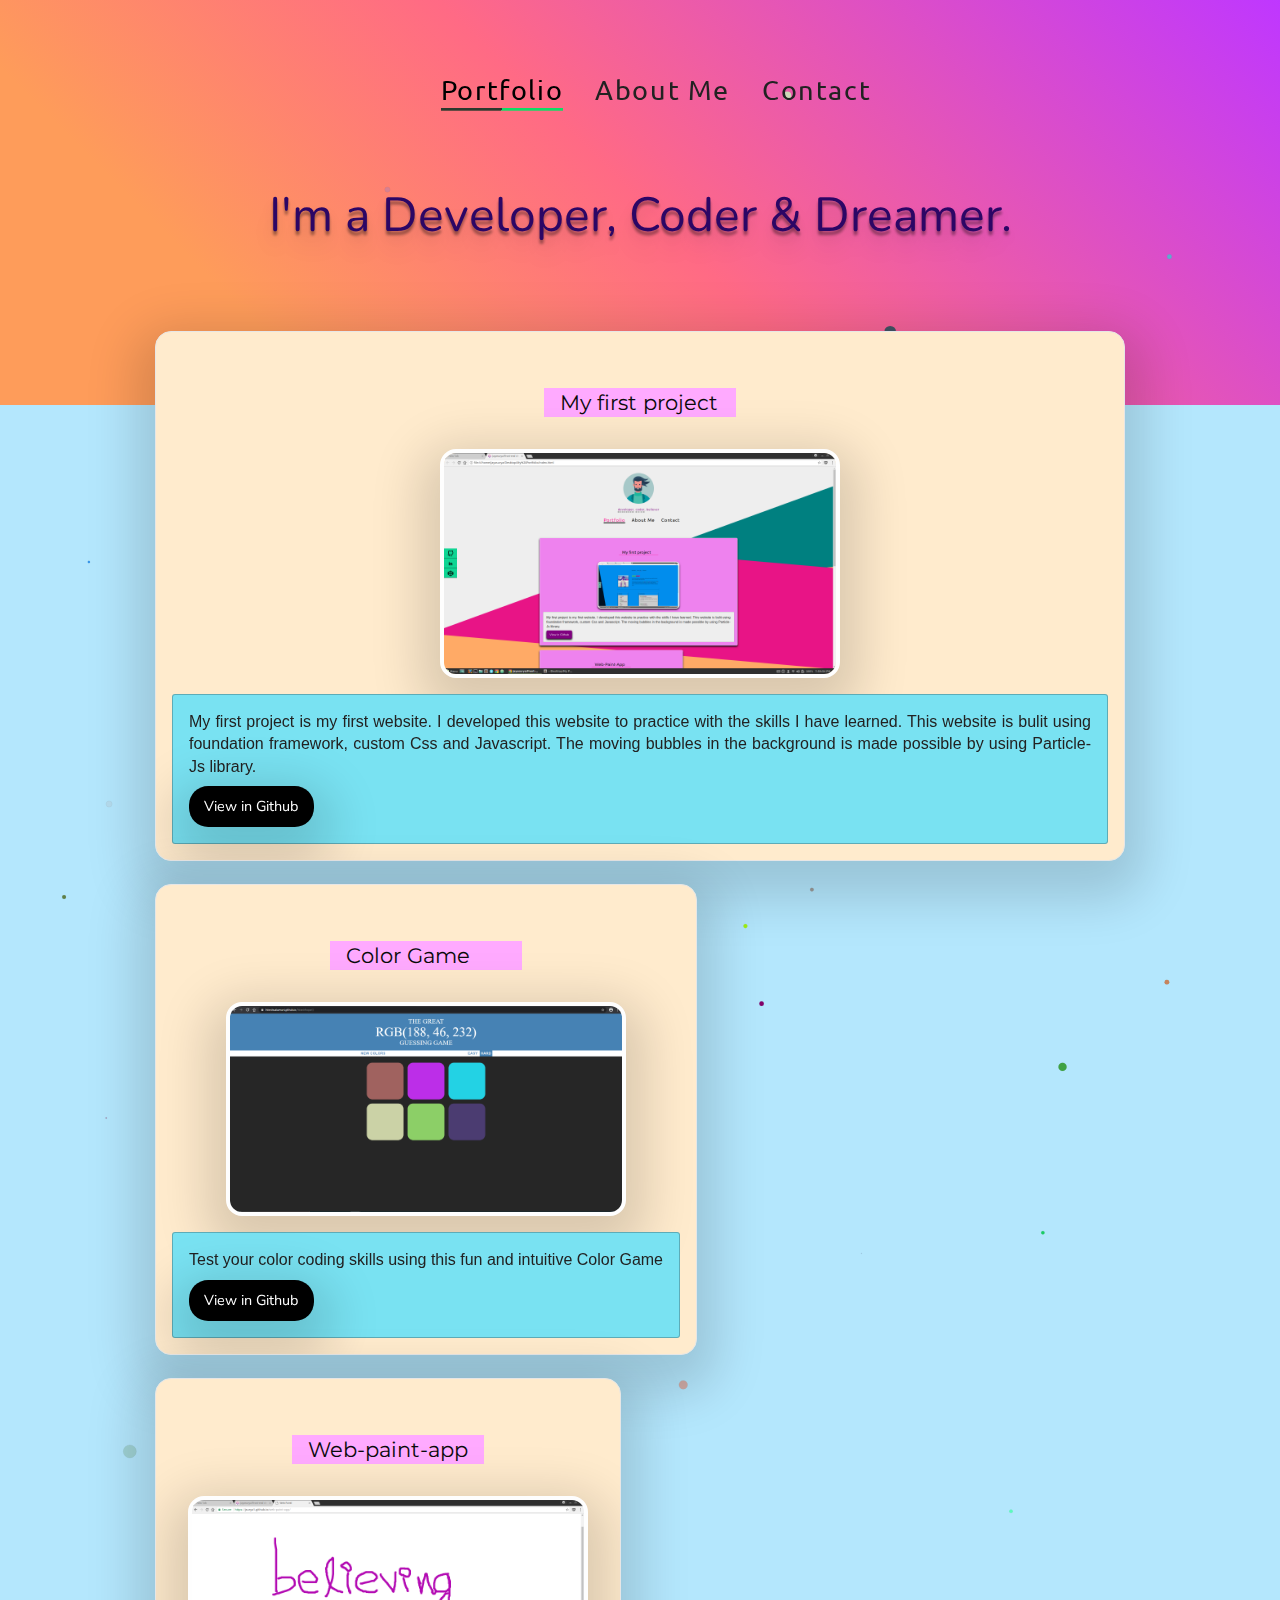
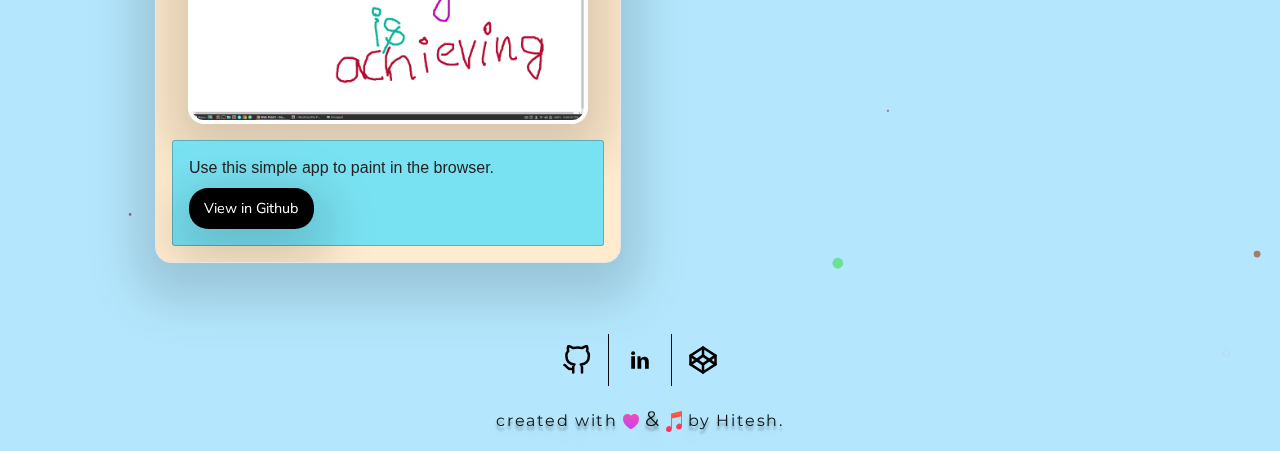
<file: index.html>
<!doctype html>
<html class="no-js" lang="en" dir="ltr">

<head>
  <meta charset="utf-8">
  <meta http-equiv="x-ua-compatible" content="ie=edge">
  <meta name="viewport" content="width=device-width, initial-scale=1.0">
  <link rel="shortcut icon" href="images/favicon.ico" type="image/x-icon">
  <link rel="icon" href="images/favicon.ico" type="image/x-icon">
  <title>Hitesh/Front-end developer</title>
  <link href="https://fonts.googleapis.com/css?family=Montserrat|Nunito|Ubuntu" rel="stylesheet">
  <link rel="stylesheet" href="css/foundation.css">
  <link rel="stylesheet" href="css/app.css">
</head>

<body>

  <div class="overlay1"></div>
  <div class="container">
    <div id="particles-js"></div>
    <!--Header-Nav-->
    <div class="sidebar">
      <div class="row">
        <div class="column">
          <div class="header-nav">
            <div class="menu-centered">
              <ul class="menu menu-hover-lines">
                <li class="active">
                  <a href="index.html">Portfolio</a>
                </li>
                <li> 
                  <a href="about.html">About Me</a>
                </li>
                <li>
                  <a href="contact.html">Contact</a>
                </li>
              </ul>
            </div>
          </div>
        </div>
      </div>
    </div>

    <div class="content">
      <div class="row">
        <div class="small-12 columns who-am-i">
          I'm a Developer, Coder &amp; Dreamer.
        </div>
      </div>


      <!--Projects-->


      <div class="row column">
        <div class="card callout primary box">
          <br>
          <div class="card-section">
            <h1 class="float-center">My first project</h1>
          </div>
          <div class="card-section">
            <img src="images/pj-1.png" width="400" class="float-center box thumbnail">
          </div>
          <div class="card-section callout secondary">
            <h6 class="text-justify">My first project is my first website. I developed this website to practice with the skills I have learned. This
              website is bulit using foundation framework, custom Css and Javascript. The moving bubbles in the background
              is made possible by using Particle-Js library.
            </h6>
            <a href="https://github.com/hiteshsakamuri/hiteshsakamuri.github.io" target="_blank" class="button box">View in Github</a>
          </div>
        </div>
        <br>

        <div class="card callout primary box">
          <br>
          <div class="card-section">
            <h1 class="float-center">Color Game</h1>
          </div>
          <div class="card-section">
            <img src="images/color.PNG" width="400" class="float-center box thumbnail">
          </div>
          <div class="card-section callout secondary">
            <h6 class="text-justify">Test your color coding skills using this fun and intuitive Color Game</h6>
            <a href="https://github.com/hiteshsakamuri/hiteshhope1" target="_blank" class="button box">View in Github</a>
          </div>
        </div>
        <br>

        <div class="card callout primary box">
          <br>
          <div class="card-section">
            <h1 class="float-center">Web-paint-app</h1>
          </div>
          <div class="card-section">
            <img src="images/pj-3.png" width="400" class="float-center box thumbnail">
          </div>
          <div class="card-section callout secondary">
            <h6 class="text-justify">Use this simple app to paint in the browser.</h6>
            <a href="https://github.com/hiteshsakamuri/web-paint-app" target="_blank" class="button box">View in Github</a>
          </div>
        </div>
        <br>
      </div>
    </div>


    <!--Footer-->
    <div class=footer-sidebar>
      <div class="row">
        <div class="column">
          <div class="footer-nav">
            <div class="menu-centered">
              <ul class="menu">
                <li>
                  <span data-tooltip aria-haspopup="true" data-options="disable_for_touch:true" class="has-tip [tip-right] [radius round]"
                    title="Github">
                    <a href="https://github.com/hiteshsakamuri" target="_blank">
                      <img src="images/github.svg" width=30 alt="">
                    </a>
                  </span>
                </li>

                <li>
                  <span data-tooltip aria-haspopup="true" data-options="disable_for_touch:true" class="has-tip [tip-right] [radius round]"
                    title="Linkedin">
                    <a href="https://www.linkedin.com/in/hiteshsakamuri/" target="_blank">
                      <img src="images/linkedin.svg" width=30 alt="">
                    </a>
                  </span>
                </li>

                <li>
                  <span data-tooltip aria-haspopup="true" data-options="disable_for_touch:true" class="has-tip [tip-right] [radius round]"
                    title="Codepen">
                    <a href="https://codepen.io/Surya1/" target="_blank">
                      <img src="images/codepen.svg" width=30 alt="">
                    </a>
                  </span>
                </li>
              </ul>
            </div>
          </div>
        </div>
      </div>
    </div>
  </div>

  <div class="bottom-text">
    <p> created with
      <img src="images/heart.svg" alt="heart icon">
      <span> &amp;</span>
      <img src="images/music.svg" alt="music icon"> by Hitesh.</p>
  </div>


  <script src="js/vendor/jquery.js"></script>
  <script src="js/vendor/what-input.js"></script>
  <script src="js/vendor/foundation.js"></script>
  <script src="js/particles.js"></script>
  <script src="js/app.js"></script>
</body>

</html>
</file>
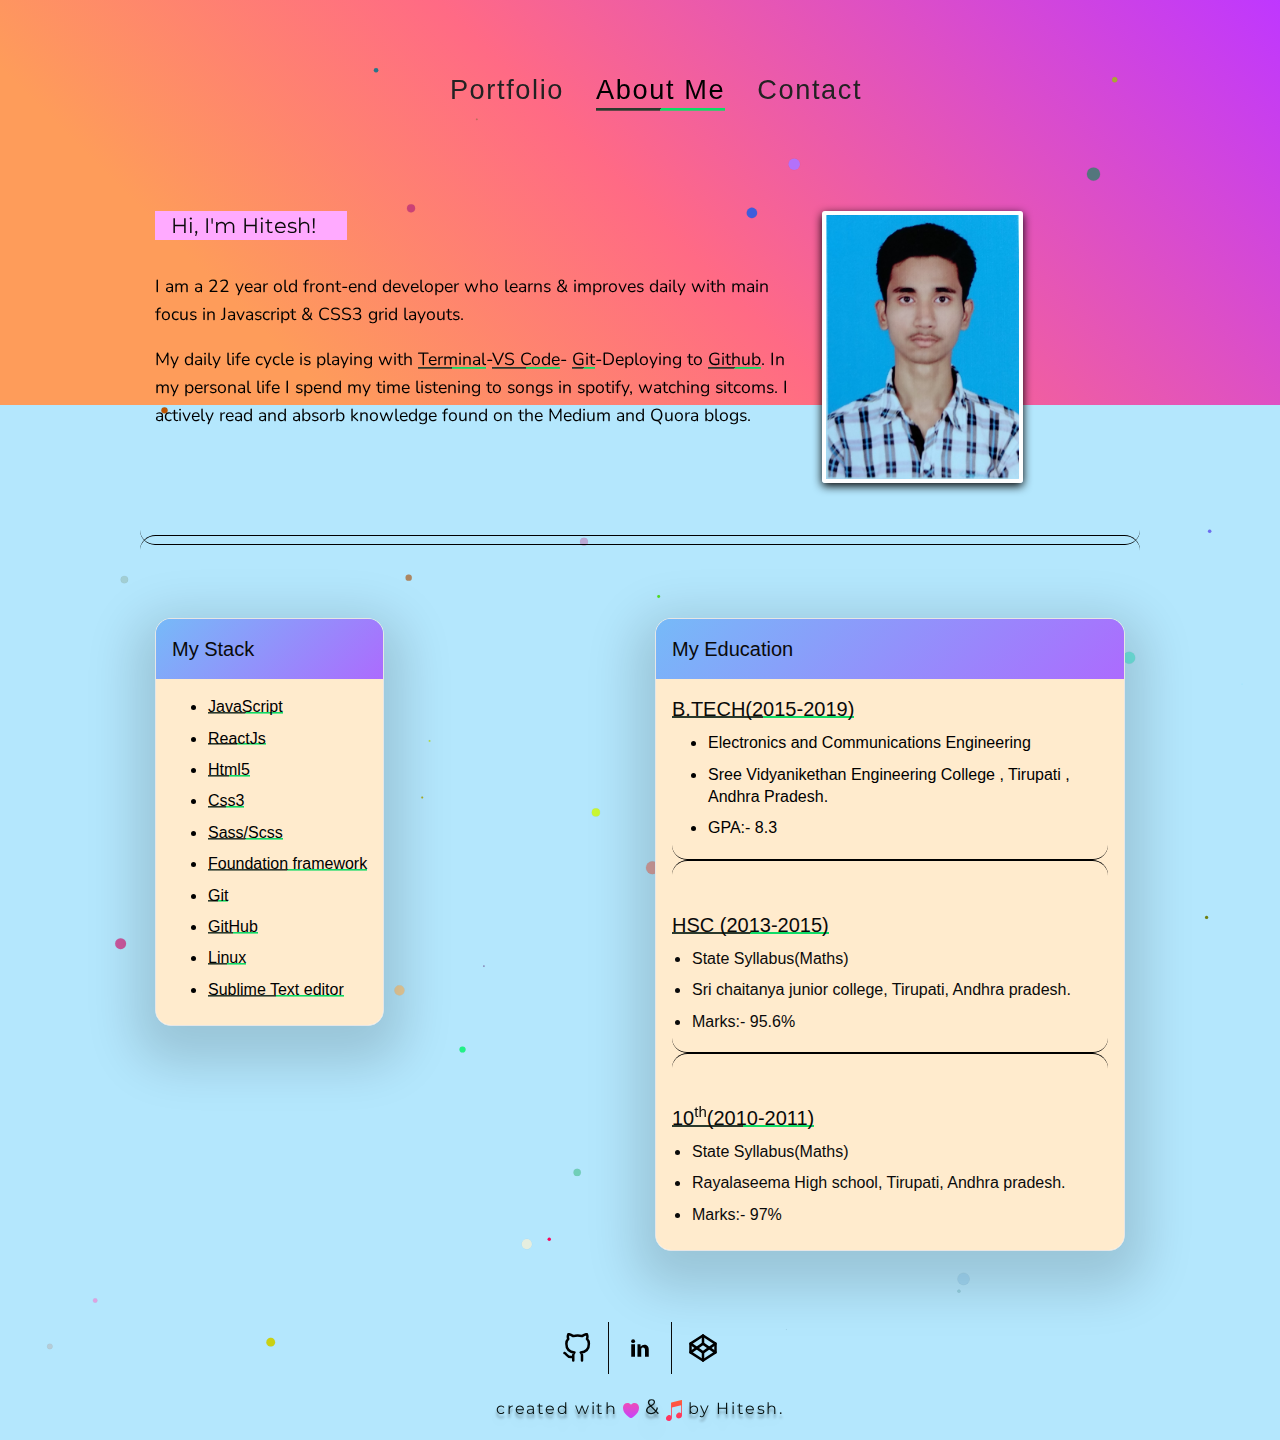
<file: about.html>
<!doctype html>
<html class="no-js" lang="en" dir="ltr">

<head>
  <meta charset="utf-8">
  <meta http-equiv="x-ua-compatible" content="ie=edge">
  <meta name="viewport" content="width=device-width, initial-scale=1.0">
  <link rel="shortcut icon" href="images/favicon.ico" type="image/x-icon">
  <link rel="icon" href="images/favicon.ico" type="image/x-icon">
  <title>Hitesh/Front-end developer</title>
  <link href="https://fonts.googleapis.com/css?family=Montserrat|Nunito" rel="stylesheet">
  <link rel="stylesheet" href="css/foundation.css">
  <link rel="stylesheet" href="css/app.css">
</head>

<body>

  <div class="overlay1"></div>
  <div class="container">

    <div id="particles-js"></div>

    <!--Header-Nav-->

    <div class="sidebar">
      <div class="row">
        <div class="column">
          <div class="header-nav">
            <div class="menu-centered">
              <ul class="menu menu-hover-lines">
                <li><a href="index.html">Portfolio</a></li>
                <li class="active"><a href="about.html">About Me</a></li>
                <li><a href="contact.html">Contact</a></li>     
              </ul>
            </div>
          </div>
        </div>
      </div>
    </div>



    <div class="content about">
      <div class="row">
        <div class="small-12 medium-push-8 medium-4 column">
          <img src="images/hithu.jpg" class="about-pic thumbnail" alt="profile-photo">
        </div>
        <div class="small-12 medium-pull-4 medium-8 column">
          <h1>Hi, I'm Hitesh!</h1>
          <br>
          <p> I am a 22 year old front-end developer who learns &amp; improves daily with main focus in Javascript &amp; CSS3
            grid layouts.</p>
          <p>My daily life cycle is playing with <span class="underline">Terminal</span>-<span class="underline">VS Code</span>-
            <span class="underline">Git</span>-Deploying to <span class="underline">Github</span>. In my personal life I
            spend my time listening to songs in spotify, watching sitcoms. I actively read and absorb knowledge found on
            the Medium and Quora blogs.
          </p>
        </div>
      </div>
    </div>

    <hr class="style">

    <div class="row">
      <div class="column small-12 medium-4 about">
        <div class="card box">
          <div class="card-divider" style="background:linear-gradient(135deg,#76baf8 0,#ac6bfe 100%) #76baf8;    ">
            <h5>My Stack</h5>
          </div>

          <div class="card-section">
            <ul class="list">
              <li>
                <h6><span class="underline">JavaScript</span></h6>
              </li>
              <li>
                <h6><span class="underline">ReactJs</span></h6>
              </li>
              <li>
                <h6><span class="underline">Html5</span></h6>
              </li>
              <li>
                <h6><span class="underline">Css3</span></h6>
              </li>
              <li>
                <h6><span class="underline">Sass/Scss</span></h6>
              </li>
              <li>
                <h6><span class="underline">Foundation framework</span></h6>
              </li>
              <li>
                <h6><span class="underline">Git</span></h6>
              </li>
              <li>
                <h6><span class="underline">GitHub</span></h6>
              </li>
              <li>
                <h6><span class="underline">Linux</span></h6>
              </li>
              <li>
                <h6><span class="underline">Sublime Text editor</span></h6>
              </li>
            </ul>
          </div>
        </div>
      </div>
      <div class="column small-12 medium-6 about">
        <div class="card box">
          <div class="card-divider" style="background:linear-gradient(135deg,#76baf8 0,#ac6bfe 100%) #76baf8;    ;">
            <h5>My Education</h5>
          </div>

          <div class="card-section">
            <h5><span class="underline">B.TECH(2015-2019)</span></h5>
            <ul class="list">
              <li>
                <h6>Electronics and Communications Engineering</h6>
              </li>
              <li>
                <h6>Sree Vidyanikethan Engineering College , Tirupati , Andhra Pradesh.</h6>
              </li>
              <li>
                <h6>GPA:- 8.3</h6>
              </li>
            </ul>
            <hr class="style">
            <h5><span class="underline">HSC (2013-2015)</span></h5>
            <ul>
              <li>
                <h6>State Syllabus(Maths)</h6>
              </li>
              <li>
                <h6>Sri chaitanya junior college, Tirupati, Andhra pradesh.</h6>
              </li>
              <li>
                <h6>Marks:- 95.6%</h6>
              </li>
            </ul>
            <hr class="style">
            <h5><span class="underline">10<sup>th</sup>(2010-2011)</span></h5>
            <ul>
              <li>
                <h6>State Syllabus(Maths)</h6>
              </li>
              <li>
                <h6>Rayalaseema High school, Tirupati, Andhra pradesh.</h6>
              </li>
              <li>
                <h6>Marks:- 97%</h6>
              </li>
            </ul>

          </div>
        </div>
      </div>
    </div>


    <!--Footer-->
    <div class="footer-sidebar">
      <div class="row">
        <div class="column">
          <div class="footer-nav">
            <div class="menu-centered">
              <ul class="menu">
                <li><span data-tooltip aria-haspopup="true" data-options="disable_for_touch:true" class="has-tip [tip-right] [radius round]"
                    title="Github"><a href="https://github.com/hiteshsakamuri" target="_blank"><img src="images/github.svg" width=30 alt=""></a></span></li>

                <li><span data-tooltip aria-haspopup="true" data-options="disable_for_touch:true" class="has-tip [tip-right] [radius round]"
                    title="Linkedin"><a href="https://www.linkedin.com/in/hiteshsakamuri/" target="_blank"><img src="images/linkedin.svg" width=30 alt=""></a></span></li>

                <li><span data-tooltip aria-haspopup="true" data-options="disable_for_touch:true" class="has-tip [tip-right] [radius round]"
                    title="Codepen"><a href="https://codepen.io/Surya1/" target="_blank"><img src="images/codepen.svg" width=30 alt=""></a></span></li>
              </ul>
            </div>
          </div>
        </div>
      </div>
    </div>

  </div>


  <div class="bottom-text">
    <p> created with <img src="images/heart.svg" alt="heart icon"> <span> &amp;</span> <img src="images/music.svg" alt="music icon">      by Hitesh.</p>
  </div>


  <script src="js/vendor/jquery.js"></script>
  <script src="js/vendor/what-input.js"></script>
  <script src="js/vendor/foundation.js"></script>
  <script src="js/particles.js"></script>
  <script src="js/app.js"></script>
</body>

</html>
</file>
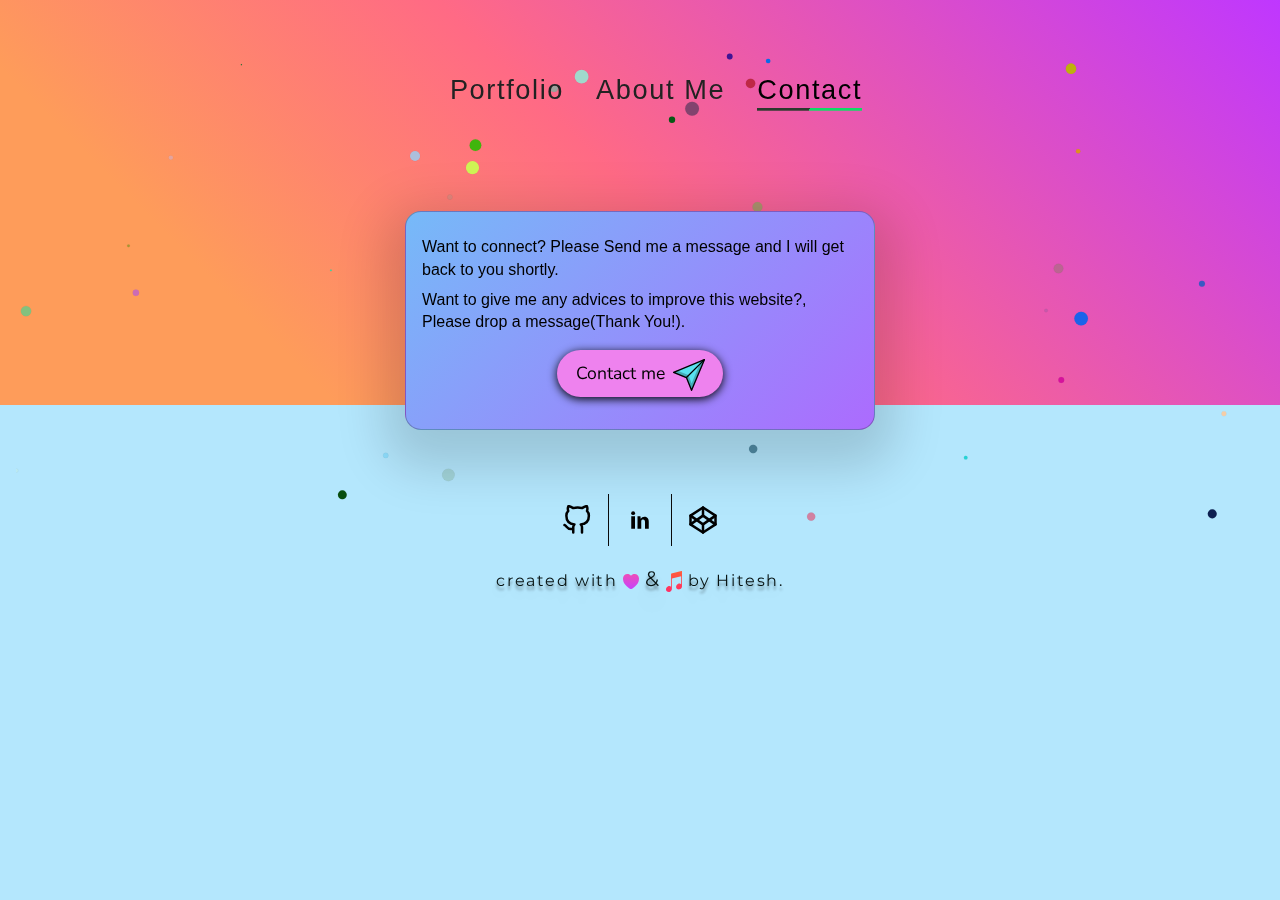
<file: contact.html>
<!doctype html>
<html class="no-js" lang="en" dir="ltr">

<head>
  <meta charset="utf-8">
  <meta http-equiv="x-ua-compatible" content="ie=edge">
  <meta name="viewport" content="width=device-width, initial-scale=1.0">
  <link rel="shortcut icon" href="images/favicon.ico" type="image/x-icon">
  <link rel="icon" href="images/favicon.ico" type="image/x-icon">
  <title>Hitesh/Front-end developer</title>
  <link href="https://fonts.googleapis.com/css?family=Montserrat|Nunito" rel="stylesheet">
  <link rel="stylesheet" href="css/foundation.css">
  <link rel="stylesheet" href="css/app.css">
</head>

<body>

  <div class="overlay1"></div>
  <div class="container">
    <div id="particles-js"></div>

    <!--Header-Nav-->

    <div class="sidebar">
      <div class="row">
        <div class="column">
          <div class="header-nav">
            <div class="menu-centered">
              <ul class="menu menu-hover-lines">
                <li><a href="index.html">Portfolio</a></li>
                <li><a href="about.html">About Me</a></li>
                <li class="active"><a href="contact.html">Contact</a></li>
              </ul>
            </div>
          </div>
        </div>
      </div>
    </div>

    <div class="content">
      <div class="row">
        <div class="small-12 medium-6 medium-centered columns">

          <div class="callout success box">
            <h6>
              Want to connect? Please Send me a message and I will get back to you shortly.
            </h6>
            <h6>
              Want to give me any advices to improve this website?, Please drop a message(Thank You!).
            </h6>

            <div id="contact-pos"><a href="mailto:hiteshsakamuri@gmail.com" target="_top" class="button">Contact me<img src="images/mail.svg" alt="mail-icon"></a>
            </div>
          </div>
        </div>
      </div>
    </div>

    <!--Footer-->
    <div class="footer-sidebar">
      <div class="row">
        <div class="column">
          <div class="footer-nav">
            <div class="menu-centered">
              <ul class="menu">
                <li><span data-tooltip aria-haspopup="true" data-options="disable_for_touch:true" class="has-tip [tip-right] [radius round]"
                    title="Github"><a href="https://github.com/hiteshsakamuri" target="_blank"><img src="images/github.svg" width=30 alt=""></a></span></li>

                <li><span data-tooltip aria-haspopup="true" data-options="disable_for_touch:true" class="has-tip [tip-right] [radius round]"
                    title="Linkedin"><a href="https://www.linkedin.com/in/hiteshakamuri/" target="_blank"><img src="images/linkedin.svg" width=30 alt=""></a></span></li>

                <li><span data-tooltip aria-haspopup="true" data-options="disable_for_touch:true" class="has-tip [tip-right] [radius round]"
                    title="Codepen"><a href="https://codepen.io/Surya1/" target="_blank"><img src="images/codepen.svg" width=30 alt=""></a></span></li>
              </ul>
            </div>
          </div>
        </div>
      </div>
    </div>

  </div>

  <div class="bottom-text">
    <p> created with <img src="images/heart.svg" alt="heart icon"> <span> &amp;</span> <img src="images/music.svg" alt="music icon">      by Hitesh.</p>
  </div>



  <script src="js/vendor/jquery.js"></script>
  <script src="js/vendor/what-input.js"></script>
  <script src="js/vendor/foundation.js"></script>
  <script src="js/particles.js"></script>
  <script src="js/app.js"></script>
</body>

</html>
</file>
<file: css/app.css>
html {
	-webkit-box-sizing: border-box;
	box-sizing: border-box;
}

*,
*::after,
*:before {
	-webkit-box-sizing: border-box;
	box-sizing: border-box;
}

body {
	background-color: #B4E7FD;
	font-family: "Nunito", sans-serif;
	margin: 1rem;
	overflow-x: hidden;
	padding: 0;
}


.overlay1 {
	background: linear-gradient(-135deg, #bf37ff 0, #ff6a85 50%, #fe9c5a 80%);
	position: fixed;
	top: 0;
	left: 0;
	right: 0;
	width: 100%;
	height: 45%;
	margin: 0;
	z-index: -2;
}


h1 {
	font-size: 1.3rem;
	font-family: "Montserrat", Helvetica, Roboto, Arial, sans-serif;
	padding-left: 1rem;
	max-width: 12rem;
	background: #faf;
}

.who-am-i {
	color: #2c0665;
	font-size: 3rem;
	margin-bottom: 5rem;
	text-align: center;
	text-shadow: 0px 4px 3px rgba(0, 0, 0, 0.4),
		0px 8px 13px rgba(0, 0, 0, 0.1),
		0px 18px 23px rgba(0, 0, 0, 0.1);
}

.underline,
.menu-hover-lines li.active a,
.menu-hover-lines li a:hover {
	background-image: linear-gradient(120deg, #2B3A2D 50%, #10DB65 50%);
	background-repeat: no-repeat;
	background-size: 100% 0.1em;
	background-position: 0 90%;
	-webkit-transition: all .4s ease-in-out;
	transition: all .4s ease-in-out;


}

.header-nav {
	text-align: center;
	margin-bottom: 4rem;
	margin-top: 3rem;
}


/*header-effect*/

.menu-hover-lines {
	text-align: center;
	-webkit-transition: all .35s ease;
	transition: all .35s ease;
}

.menu-hover-lines li a {
	padding: 0.75rem 0;
	color: #222;
	position: relative;
	margin-left: 2rem;
	font-size: 1.7rem;
	letter-spacing: .1rem;
	font-family: "Ubuntu", Helvetica, Roboto, Arial, sans-serif;
}

.menu-hover-lines li.active>a {
	background-color: transparent;
	color: black;

}

.box {
	display: inline-block;
	border-radius: 1rem;
	background-color: #fff;
	-webkit-box-shadow: 0 18px 50px 20px rgba(0, 0, 0, 0.15);
	box-shadow: 0 18px 50px 20px rgba(0, 0, 0, 0.15);

}


/*projects*/

.callout.primary {
	background-color: blanchedalmond;
}

.callout.secondary {
	background-color: #79E2F2;
	color: #222;
}

.callout.secondary a {
	background-color: #000;
	-webkit-transition: .2s all ease-in-out;
	transition: .2s all ease-in-out;
	border-radius: 1.2rem;
	color: white;
}

.callout.secondary a:hover {
	background-color: #EE82EE;
	color: black;
}

.card-section img {
	display: block;
}


/*about*/

.about-pic {
	margin-bottom: 2rem;
	height: 17rem;
	-webkit-box-shadow: 0px 3px 10px #000;
	box-shadow: 0px 3px 10px #000;
}

hr.style {

	height: 30px;
	border-style: solid;
	border-color: black;
	border-width: 1px 0 0 0;
	border-radius: 20px;
}

hr.style:before {
	display: block;
	content: "";
	height: 30px;
	margin-top: -31px;
	border-style: solid;
	border-color: black;
	border-width: 0 0 1px 0;
	border-radius: 20px;
}


.card-section {
	background-color: blanchedalmond;
}

.list {

	color: #000;
	padding-left: 1rem;
}



.about {
	margin-top: 2rem;
}


.content p {
	color: #000;
	font-size: 1.1rem;
}

/*contact*/

.callout.success {
	background: linear-gradient(135deg, #76baf8 0, #ac6bfe 100%) #76baf8;
	color: #000;
	margin-top: 2rem;
	padding-top: 1.5rem;
}

#contact-pos {
	text-align: center;
	margin: 1rem 0 0 0;
}


#contact-pos a {
	background-color: #ee82ee;
	color: #000;
	font-size: 1.1rem;
	-webkit-box-shadow: 0px 2px 10px #000;
	box-shadow: 0px 2px 10px #000;
	height: 2rem;
	margin-top: 0;
}

#contact-pos a:hover {
	background-color: #ccc;
	-webkit-transition: .2s all ease-in-out;
	transition: .2s all ease-in-out;
	color: #000;
}

#contact-pos .button img {
	padding-left: .5rem;
	width: 2.5rem;
}

#contact-pos .button {
	padding-bottom: 2.3rem;
	padding-top: .5rem;
	border-radius: 1.5rem;
}


/*footer*/

.footer-nav ul li:nth-child(2) {
	border-right: 1px solid;
	border-left: 1px solid;
}


div.footer-nav {
	margin: 3rem 0 1rem 0;
}

.footer-nav a:hover {
	cursor: pointer;
}


#particles-js {
	display: block;
	position: absolute;
	top: 0;
	left: 0;
	right: 0;
	width: 100%;
	height: 100%;
	margin: 0;
	z-index: -2;

}

.container {
	position: relative;
	z-index: 1;
}


.bottom-text {
	color: #071312;
	text-align: center;
	letter-spacing: .1rem;
	font-family: "Montserrat", Helvetica, Roboto, Arial, sans-serif;
	text-shadow: 0px 4px 3px rgba(0, 0, 0, 0.4),
		0px 8px 13px rgba(0, 0, 0, 0.1),
		0px 18px 23px rgba(0, 0, 0, 0.1);
}

.bottom-text span {
	font-size: 1.3rem;
}

.bottom-text img {
	width: 1rem;
}

@media screen and (min-width: 1400px) {

	.sidebar {
		width: 15rem;
		height: 100%;
		position: fixed;
		left: -1%;
		top: 0%;
		background-color: #85FFBD;
		background-image: linear-gradient(45deg, #85FFBD 0%, #FFFB7D 100%);
		display: -webkit-box;
		display: -ms-flexbox;
		display: flex;
		-webkit-box-align: center;
		-ms-flex-align: center;
		align-items: center;
		-webkit-box-pack: center;
		-ms-flex-pack: center;
		justify-content: center;

	}

	.header-nav {
		margin-bottom: 10rem;
	}

	ul.menu-hover-lines a {
		color: #2B3830;
	}

	.overlay1 {
		background-color: #FA8BFF;
		background-image: linear-gradient(45deg, #FA8BFF 0%, #2BD2FF 52%, #2BFF88 120%);
		height: 50%
	}

	.content {
		margin-top: 8rem;
	}

	body {
		background: -webkit-gradient(linear, left bottom, left top, from(rgb(255, 183, 54)), to(rgb(254, 101, 164)));
		background: linear-gradient(0deg, rgb(255, 183, 54), rgb(254, 101, 164));
	}

	.footer-sidebar {
		position: fixed;
		top: 55%;
		left: 0%;
		text-align: center;
	}

	.callout.success {
		background: #FBAB7E;
	}

}
</file>
